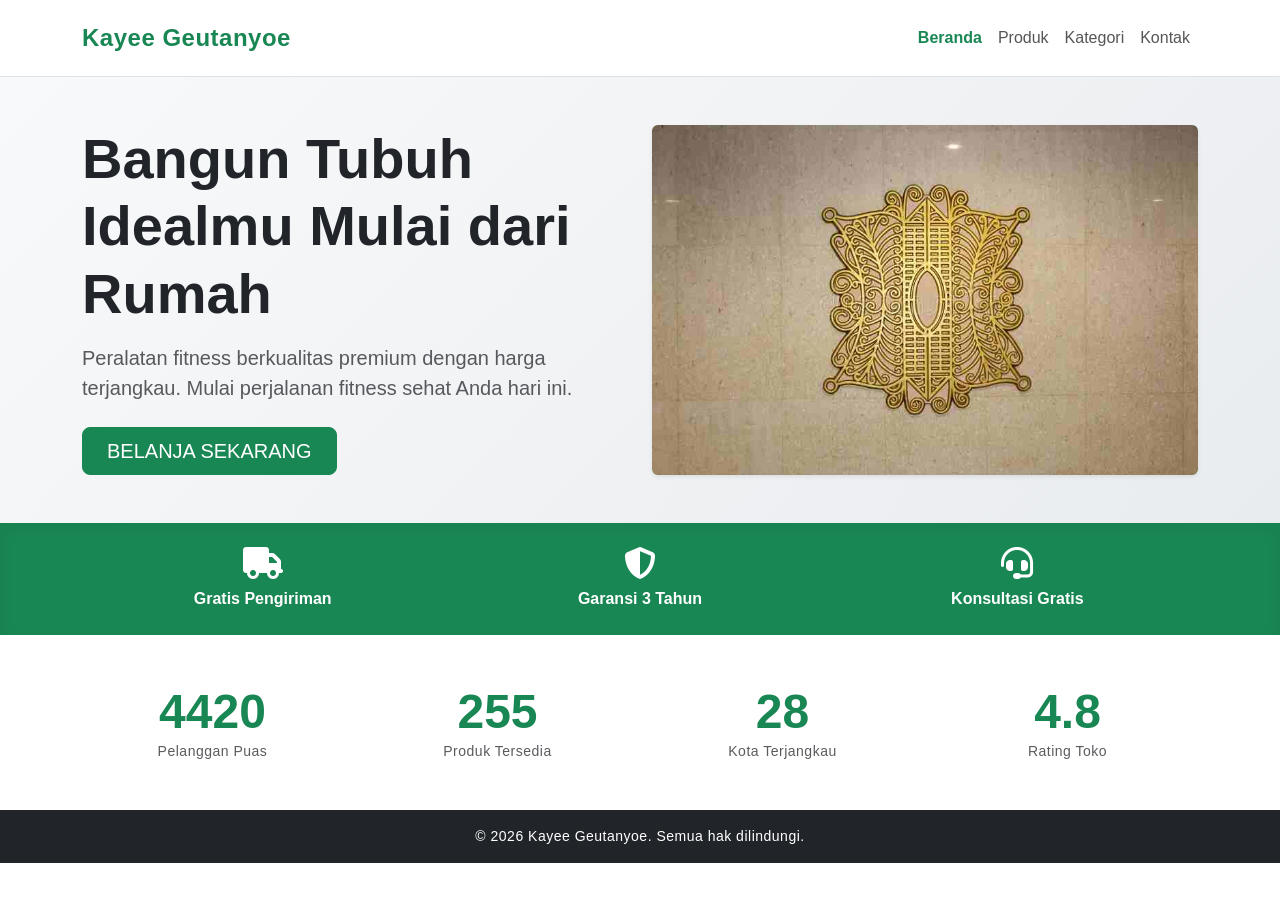
<file: index.html>
<!-- Menandakan bahwa dokumen ini menggunakan standar HTML5 terbaru -->
<!DOCTYPE html>
<!-- Mengatur bahasa utama dokumen menggunakan Bahasa Indonesia (id) -->
<html lang="id">
<head>
    <!-- Mengatur pengkodean karakter universal agar teks simbol terbaca dengan benar -->
    <meta charset="UTF-8">
    <!-- Mengatur area pandang agar website tampil responsif di semua ukuran layar gadget -->
    <meta name="viewport" content="width=device-width, initial-scale=1.0">
    <!-- Judul website yang akan muncul pada tab browser -->
    <title>Kayee Geutanyoe - Beranda</title>
    <!-- Menghubungkan library Bootstrap 5 CSS dari CDN untuk mempermudah tata letak -->
    <link href="https://cdn.jsdelivr.net/npm/bootstrap@5.3.2/dist/css/bootstrap.min.css" rel="stylesheet">
    <!-- Menghubungkan Font Awesome untuk menampilkan berbagai ikon gratis di halaman web -->
    <link rel="stylesheet" href="https://cdnjs.cloudflare.com/ajax/libs/font-awesome/6.4.0/css/all.min.css">
    <!-- Menghubungkan file stylesheet kustom buatan kita sendiri (style.css) -->
    <link rel="stylesheet" href="style.css">
</head>
<body>

    <!-- Komponen Navigasi Atas: menggunakan skema warna terang, menempel di atas, dan bergaris bawah -->
    <header class="navbar navbar-expand-lg navbar-light bg-white sticky-top border-bottom">
        <!-- Kontainer pembungkus isi menu agar sejajar secara proporsional di tengah layar -->
        <div class="container">
            <!-- Elemen logo brand toko dengan cetak tebal dan berwarna hijau kesuksesan -->
            <div class="logo navbar-brand fw-bold text-success">Kayee Geutanyoe</div>
            <!-- Tombol hamburger yang muncul otomatis saat web dibuka melalui layar HP -->
            <button class="navbar-toggler" type="button" data-bs-toggle="collapse" data-bs-target="#navbarNav">
                <!-- Ikon garis tiga ikonik untuk tombol menu responsive -->
                <span class="navbar-toggler-icon"></span>
            </button>
            <!-- Area pembungkus daftar menu yang bisa menyusut/sembunyi di layar kecil -->
            <nav class="collapse navbar-collapse" id="navbarNav">
                <!-- Daftar tautan menu navigasi berjejer yang digeser otomatis ke arah kanan (ms-auto) -->
                <ul class="navbar-nav ms-auto">
                    <!-- Menu Beranda: diatur aktif, dicetak tebal, dan berwarna hijau penanda posisi aktif -->
                    <li class="nav-item"><a class="nav-link active fw-bold text-success" href="index.html">Beranda</a></li>
                    <!-- Menu Produk: tautan mengarah ke file produk.html -->
                    <li class="nav-item"><a class="nav-link" href="produk.html">Produk</a></li>
                    <!-- Menu Kategori: tautan mengarah ke file kategori.html -->
                    <li class="nav-item"><a class="nav-link" href="kategori.html">Kategori</a></li>
                    <!-- Menu Kontak: tautan mengarah ke file kontak.html -->
                    <li class="nav-item"><a class="nav-link" href="kontak.html">Kontak</a></li>
                </ul>
            </nav>
        </div>
    </header>

    <!-- Bagian Banner Utama (Hero): diberi jarak vertikal (py-5) dan berlatar abu-abu terang -->
    <section class="hero py-5 bg-light">
        <!-- Kontainer utama penyeimbang konten banner -->
        <div class="container">
            <!-- Sistem baris (Grid Bootstrap) untuk membagi area teks kiri dan gambar kanan -->
            <div class="row align-items-center">
                <!-- Kolom Kiri: Mengambil ruang setengah layar besar, memberi jarak bawah di layar kecil -->
                <div class="col-md-6 mb-4 mb-md-0">
                    <!-- Judul utama berukuran besar, tebal, berwarna gelap, dengan jarak bawah -->
                    <h1 class="display-4 fw-bold text-dark mb-3">Bangun Tubuh Idealmu Mulai dari Rumah</h1>
                    <!-- Deskripsi penjelas produk bertekstur teks muted (abu-abu kalem) -->
                    <p class="lead text-muted mb-4">Peralatan fitness berkualitas premium dengan harga terjangkau. Mulai perjalanan fitness sehat Anda hari ini.</p>
                    <!-- Tombol aksi utama berwarna hijau besar untuk mengarahkan pengguna ke katalog produk -->
                    <a href="produk.html" class="btn btn-success btn-lg px-4 py-2">BELANJA SEKARANG</a>
                </div>
                <!-- Kolom Kanan: Wadah untuk menampilkan gambar visual utama banner -->
                <div class="col-md-6">
                    <!-- Kotak pembungkus gambar hero dengan sudut tumpul, bayangan halus, dan tinggi mutlak 350px -->
                    <div class="hero-image rounded overflow-hidden shadow-sm" style="height: 350px;">
                        <!-- Tag pemanggil gambar dari dalam sub-folder 'foto' dengan pengaturan skala penuh yang rapi -->
                        <img src="foto/Pinto-Aceh_11zon.jpg" alt="Spanduk Kayee Geutanyoe" class="img-fluid w-100 h-100 object-fit-cover">
                    </div>
                </div>
            </div>
        </div>
    </section>

    <!-- Bagian Nilai Tambah/Fitur Toko: latar belakang hijau dengan teks putih terang -->
    <section class="features py-4 bg-success text-white">
        <!-- Kontainer pemosisian baris fitur -->
        <div class="container">
            <!-- Baris grid berisi teks rata tengah dengan jarak celah antar kolom (g-3) -->
            <div class="row text-center g-3">
                <!-- Kolom Fitur 1: Mengambil sepertiga ruang layar desktop -->
                <div class="col-md-4 feature-item">
                    <!-- Memanggil ikon truk pengiriman dengan ukuran dua kali lipat dan berjarak bawah -->
                    <i class="fa-solid fa-truck fa-2x mb-2 feature-icon"></i>
                    <!-- Label teks deskripsi penjelas fitur pertama bercetak semi-tebal -->
                    <p class="mb-0 feature-text fw-semibold">Gratis Pengiriman</p>
                </div>
                <!-- Kolom Fitur 2: Mengambil sepertiga ruang layar desktop -->
                <div class="col-md-4 feature-item">
                    <!-- Memanggil ikon perisai pelindung garansi -->
                    <i class="fa-solid fa-shield-halved fa-2x mb-2 feature-icon"></i>
                    <!-- Label teks deskripsi penjelas fitur kedua -->
                    <p class="mb-0 feature-text fw-semibold">Garansi 3 Tahun</p>
                </div>
                <!-- Kolom Fitur 3: Mengambil sepertiga ruang layar desktop -->
                <div class="col-md-4 feature-item">
                    <!-- Memanggil ikon customer service headset -->
                    <i class="fa-solid fa-headset fa-2x mb-2 feature-icon"></i>
                    <!-- Label teks deskripsi penjelas fitur ketiga -->
                    <p class="mb-0 feature-text fw-semibold">Konsultasi Gratis</p>
                </div>
            </div>
        </div>
    </section>

    <!-- Bagian Angka Statistik Capaian Bisnis: berlatar putih bersih dengan teks rata tengah -->
    <section class="stats py-5 bg-white text-center">
        <!-- Kontainer pemosisian baris statistik -->
        <div class="container">
            <!-- Baris grid dengan pembagian kolom dinamis (2 kolom di HP, 4 kolom di komputer) -->
            <div class="row g-4">
                <!-- Kolom Angka 1 -->
                <div class="col-6 col-md-3">
                    <!-- Komponen angka pencapaian: nilai aslinya disimpan dalam properti data-target untuk dibaca JS -->
                    <span class="stat-number display-5 fw-bold text-success d-block" data-target="8500">0</span>
                    <!-- Teks keterangan pelabelan dari angka statistik di atas -->
                    <p class="stat-label text-muted mb-0">Pelanggan Puas</p>
                </div>
                <!-- Kolom Angka 2 -->
                <div class="col-6 col-md-3">
                    <!-- Angka pencapaian ketersediaan jumlah barang -->
                    <span class="stat-number display-5 fw-bold text-success d-block" data-target="420">0</span>
                    <!-- Teks label produk tersedia -->
                    <p class="stat-label text-muted mb-0">Produk Tersedia</p>
                </div>
                <!-- Kolom Angka 3 -->
                <div class="col-6 col-md-3">
                    <!-- Angka pencapaian perluasan jaringan wilayah -->
                    <span class="stat-number display-5 fw-bold text-success d-block" data-target="28">0</span>
                    <!-- Teks label jangkauan kota -->
                    <p class="stat-label text-muted mb-0">Kota Terjangkau</p>
                </div>
                <!-- Kolom Angka 4 -->
                <div class="col-6 col-md-3">
                    <!-- Angka skor nilai rating kepuasan toko -->
                    <span class="stat-number display-5 fw-bold text-success d-block" data-target="4.8">0</span>
                    <!-- Teks label rating toko resmi -->
                    <p class="stat-label text-muted mb-0">Rating Toko</p>
                </div>
            </div>
        </div>
    </section>

    <!-- Bagian Kaki Web (Footer): berlatar gelap, teks putih, berjarak vertikal tipis, teks rata tengah -->
    <footer class="bg-dark text-white py-3 text-center">
        <!-- Kontainer teks hak cipta agar tertata rapi -->
        <div class="container">
            <!-- Teks penanda hak cipta (Copyright) resmi bertahun 2026 -->
            <p class="mb-0">&copy; 2026 Kayee Geutanyoe. Semua hak dilindungi.</p>
        </div>
    </footer>

    <!-- Menyisipkan file pendukung JavaScript utama milik Bootstrap 5 -->
    <script src="https://cdn.jsdelivr.net/npm/bootstrap@5.3.2/dist/js/bootstrap.bundle.min.js"></script>
    <!-- Menyisipkan file script.js lokal buatan kita untuk menggerakkan animasi angka statistik -->
    <script src="script.js"></script>
</body>
</html>
</file>
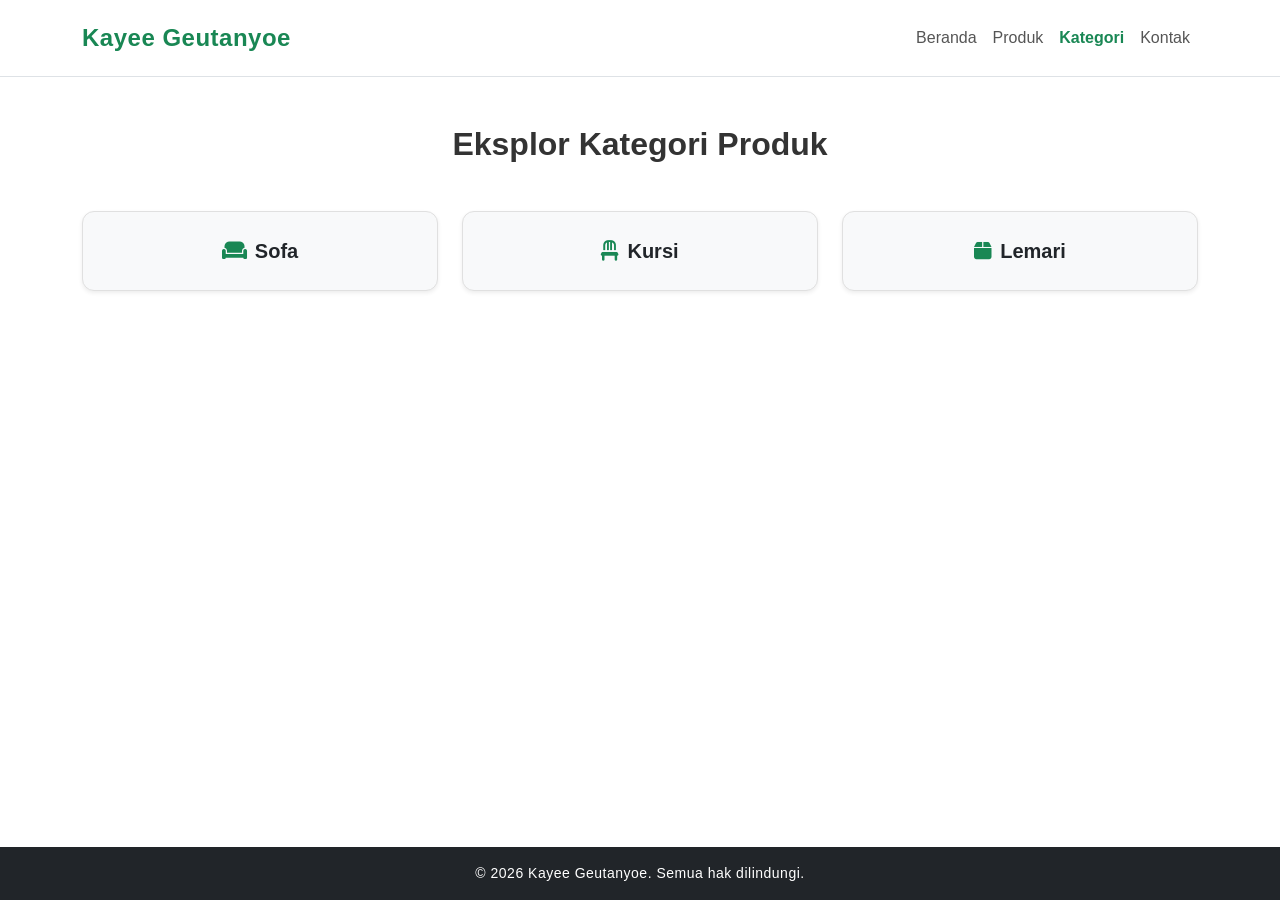
<file: kategori.html>
<!-- Menandakan bahwa dokumen ini menggunakan standar struktur HTML5 terbaru -->
<!DOCTYPE html>
<!-- Mengatur bahasa utama dokumen menggunakan Bahasa Indonesia (id) -->
<html lang="id">
<head>
    <!-- Mengatur pengkodean karakter universal agar semua simbol teks terbaca dengan benar -->
    <meta charset="UTF-8">
    <!-- Mengatur area pandang agar halaman tampil responsif di berbagai ukuran layar monitor dan HP -->
    <meta name="viewport" content="width=device-width, initial-scale=1.0">
    <!-- Judul halaman yang akan muncul pada tab browser saat dibuka -->
    <title>Kayee Geutanyoe - Kategori</title>
    <!-- Menghubungkan library Bootstrap 5 CSS via CDN untuk menyusun tata letak secara instan -->
    <link href="https://cdn.jsdelivr.net/npm/bootstrap@5.3.2/dist/css/bootstrap.min.css" rel="stylesheet">
    <!-- Menghubungkan library Font Awesome untuk menampilkan ikon-ikon dekorasi gratis -->
    <link rel="stylesheet" href="https://cdnjs.cloudflare.com/ajax/libs/font-awesome/6.4.0/css/all.min.css">
    <!-- Menghubungkan file stylesheet eksternal buatan kita sendiri (style.css) -->
    <link rel="stylesheet" href="style.css">
</head>
<!-- Mengaktifkan Flexbox vertikal dan batas tinggi minimal 100vh agar footer terdorong ke paling bawah layar -->
<body class="d-flex flex-column min-vh-100">

    <!-- Komponen Navigasi Atas: berlatar belakang putih, menempel saat di-scroll, dan bergaris bawah -->
    <header class="navbar navbar-expand-lg navbar-light bg-white sticky-top border-bottom">
        <!-- Kontainer pembungkus isi navigasi agar presisi berada di tengah halaman -->
        <div class="container">
            <!-- Elemen logo teks brand toko dengan cetak tebal dan berwarna hijau kesuksesan -->
            <div class="logo navbar-brand fw-bold text-success">Kayee Geutanyoe</div>
            <!-- Tombol menu hamburger yang muncul otomatis ketika website diakses via layar HP -->
            <button class="navbar-toggler" type="button" data-bs-toggle="collapse" data-bs-target="#navbarNav">
                <!-- Gambar ikon garis tiga sebagai visual dari tombol menu responsive -->
                <span class="navbar-toggler-icon"></span>
            </button>
            <!-- Area pembungkus daftar menu yang bisa menyusut/sembunyi di dalam layar gadget kecil -->
            <nav class="collapse navbar-collapse" id="navbarNav">
                <!-- Daftar tautan menu navigasi berjejer yang posisinya digeser otomatis ke sisi kanan (ms-auto) -->
                <ul class="navbar-nav ms-auto">
                    <!-- Menu Beranda: mengarah ke halaman utama index.html -->
                    <li class="nav-item"><a class="nav-link" href="index.html">Beranda</a></li>
                    <!-- Menu Produk: mengarah ke halaman daftar produk.html -->
                    <li class="nav-item"><a class="nav-link" href="produk.html">Produk</a></li>
                    <!-- Menu Kategori: diatur aktif, dicetak tebal, dan berwarna hijau penanda halaman yang sedang dibuka -->
                    <li class="nav-item"><a class="nav-link active fw-bold text-success" href="kategori.html">Kategori</a></li>
                    <!-- Menu Kontak: mengarah ke halaman informasi kontak.html -->
                    <li class="nav-item"><a class="nav-link" href="kontak.html">Kontak</a></li>
                </ul>
            </nav>
        </div>
    </header>

    <!-- Bagian Utama Konten Grid Kategori: diberi jarak vertikal atas-bawah sebesar py-5 -->
    <section class="py-5">
        <!-- Kontainer pembungkus agar isi kotak kategori tertata rapi di tengah dengan teks rata tengah -->
        <div class="container text-center">
            <!-- Judul bagian utama berukuran tebal dengan jarak margin bawah sebesar mb-5 -->
            <h2 class="fw-bold mb-5">Eksplor Kategori Produk</h2>
            <!-- Baris pembungkus kotak kategori: 1 kolom di HP, 2 kolom di tablet, dan 3 kolom di komputer desktop -->
            <div class="row row-cols-1 row-cols-sm-2 row-cols-md-3 g-4 category-grid">
                <!-- Kolom Kotak Kategori 1 -->
                <div class="col">
                    <!-- Kotak item kategori: diberi padding, garis pembatas, sudut tumpul, bayangan tipis, dan berlatar terang -->
                    <div class="category-item p-4 border rounded shadow-sm bg-light fs-5 fw-semibold text-dark">
                        <!-- Memanggil ikon sofa berwarna hijau dengan jarak spasi kanan (me-2) -->
                        <i class="fa-solid fa-couch text-success me-2"></i>Sofa
                    </div>
                </div>
                <!-- Kolom Kotak Kategori 2 -->
                <div class="col">
                    <!-- Kotak item kategori untuk Kursi -->
                    <div class="category-item p-4 border rounded shadow-sm bg-light fs-5 fw-semibold text-dark">
                        <!-- Memanggil ikon kursi kantor berwarna hijau -->
                        <i class="fa-solid fa-chair text-success me-2"></i>Kursi
                    </div>
                </div>
                <!-- Kolom Kotak Kategori 3 -->
                <div class="col">
                    <!-- Kotak item kategori untuk Lemari -->
                    <div class="category-item p-4 border rounded shadow-sm bg-light fs-5 fw-semibold text-dark">
                        <!-- Memanggil ikon kotak berkas/lemari berwarna hijau -->
                        <i class="fa-solid fa-box text-success me-2"></i>Lemari
                    </div>
                </div>
            </div>
        </div>
    </section>

    <!-- Bagian Kaki Halaman (Footer): berlatar gelap, teks putih, jarak vertikal tipis, dan margin atas otomatis (mt-auto) -->
    <footer class="bg-dark text-white py-3 text-center mt-auto">
        <!-- Kontainer penyeimbang posisi teks hak cipta -->
        <div class="container">
            <!-- Teks informasi hak cipta (Copyright) resmi bertahun 2026 -->
            <p class="mb-0">&copy; 2026 Kayee Geutanyoe. Semua hak dilindungi.</p>
        </div>
    </footer>

    <!-- Menyisipkan library JavaScript utama milik Bootstrap 5 agar fitur responsive berfungsi -->
    <script src="https://cdn.jsdelivr.net/npm/bootstrap@5.3.2/dist/js/bootstrap.bundle.min.js"></script>
</body>
</html>
</file>
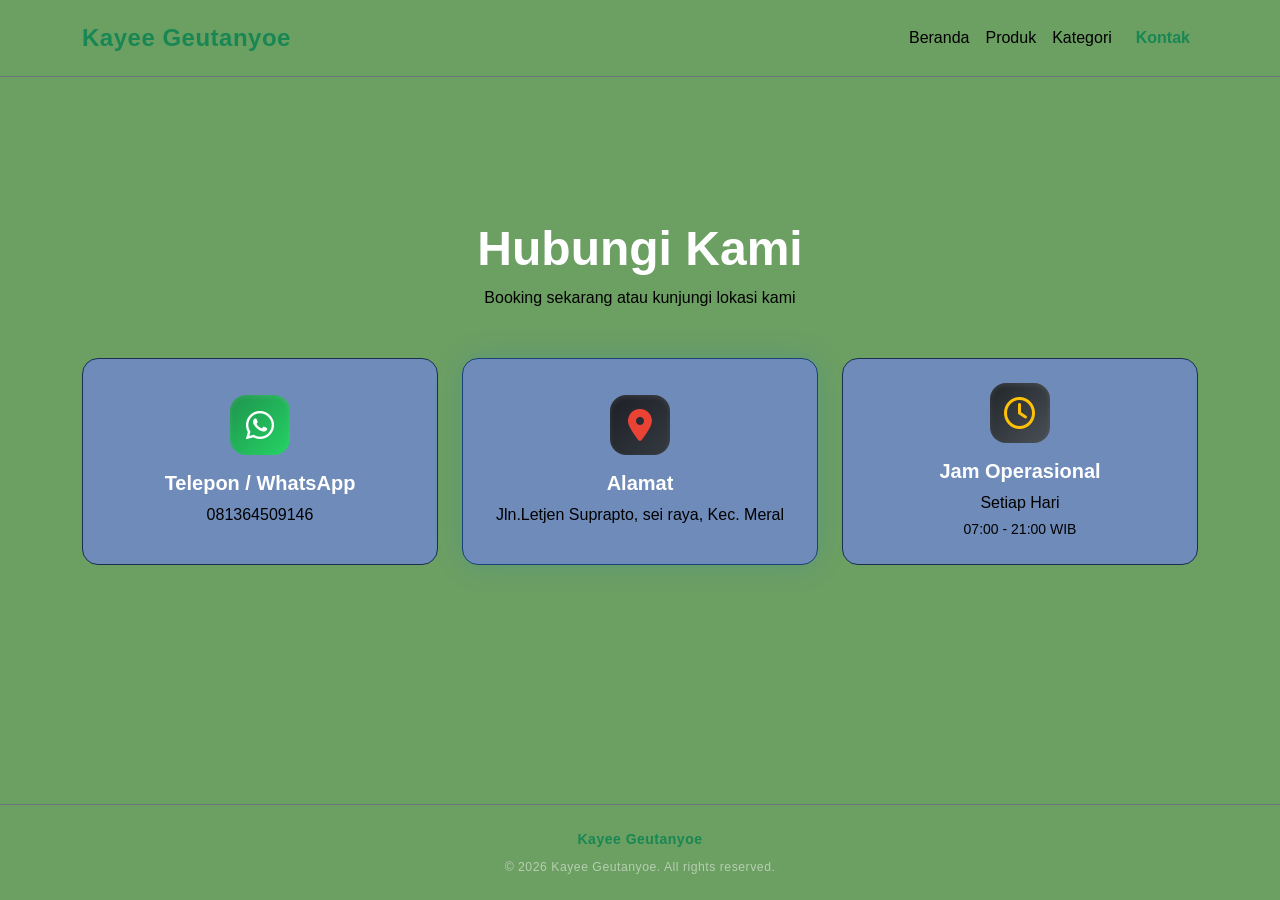
<file: kontak.html>
<!DOCTYPE html>
<html lang="id">
<head>
    <!-- Menentukan karakter UTF-8 agar mendukung berbagai simbol dan huruf -->
    <meta charset="UTF-8">

    <!-- Membuat tampilan responsif di perangkat mobile -->
    <meta name="viewport" content="width=device-width, initial-scale=1.0">

    <!-- Judul halaman yang muncul pada tab browser -->
    <title>Kayee Geutanyoe - Kontak</title>

    <!-- Bootstrap 5 CSS -->
    <link href="https://cdn.jsdelivr.net/npm/bootstrap@5.3.2/dist/css/bootstrap.min.css" rel="stylesheet">

    <!-- Font Awesome untuk ikon -->
    <link rel="stylesheet" href="https://cdnjs.cloudflare.com/ajax/libs/font-awesome/6.4.0/css/all.min.css">

    <!-- File CSS kustom -->
    <link rel="stylesheet" href="style.css">
</head>

<!-- Body menggunakan tema gelap dan flexbox agar footer selalu di bawah -->
<body class="bg-dark-navy text-white d-flex flex-column min-vh-100">

    <!-- =====================================================
         HEADER / MENU NAVIGASI
         ===================================================== -->
    <header class="navbar navbar-expand-lg navbar-dark bg-dark-navy border-bottom border-secondary sticky-top">
        <div class="container">

            <!-- Logo / Nama Website -->
            <div class="logo navbar-brand fw-bold text-success">
                Kayee Geutanyoe
            </div>

            <!-- Tombol menu untuk tampilan mobile -->
            <button class="navbar-toggler" type="button" data-bs-toggle="collapse" data-bs-target="#navbarNav">
                <span class="navbar-toggler-icon"></span>
            </button>

            <!-- Menu Navigasi -->
            <nav class="collapse navbar-collapse" id="navbarNav">
                <ul class="navbar-nav ms-auto align-items-center">

                    <!-- Link Beranda -->
                    <li class="nav-item">
                        <a class="nav-link text-light-muted" href="index.html">Beranda</a>
                    </li>

                    <!-- Link Produk -->
                    <li class="nav-item">
                        <a class="nav-link text-light-muted" href="produk.html">Produk</a>
                    </li>

                    <!-- Link Kategori -->
                    <li class="nav-item">
                        <a class="nav-link text-light-muted" href="kategori.html">Kategori</a>
                    </li>

                    <!-- Link Kontak (halaman aktif) -->
                    <li class="nav-item">
                        <a class="nav-link active fw-bold text-white ms-2" href="kontak.html">
                            Kontak
                        </a>
                    </li>

                </ul>
            </nav>
        </div>
    </header>

    <!-- =====================================================
         BAGIAN UTAMA HALAMAN KONTAK
         ===================================================== -->
    <main class="py-5 my-auto">
        <div class="container text-center">

            <!-- Judul halaman -->
            <h1 class="fw-bold display-5 mb-2">Hubungi Kami</h1>

            <!-- Deskripsi singkat -->
            <p class="text-light-muted mb-5">
                Booking sekarang atau kunjungi lokasi kami
            </p>

            <!-- Grid berisi 3 kartu informasi -->
            <div class="row g-4 justify-content-center">
                
                <!-- ==================================
                     KARTU 1 : WHATSAPP
                     ================================== -->
                <div class="col-md-4">

                    <!-- Link langsung ke WhatsApp -->
                    <a href="https://wa.me/6281364509146" target="_blank" class="text-decoration-none text-white">

                        <div class="contact-card p-4 rounded-4 h-100 d-flex flex-column align-items-center justify-content-center">

                            <!-- Ikon WhatsApp -->
                            <div class="icon-box bg-whatsapp mb-3">
                                <i class="fa-brands fa-whatsapp fa-2x"></i>
                            </div>

                            <!-- Judul kartu -->
                            <h3 class="h5 fw-bold mb-2">
                                Telepon / WhatsApp
                            </h3>

                            <!-- Nomor WhatsApp -->
                            <p class="text-light-muted mb-0">
                                081364509146
                            </p>

                        </div>
                    </a>
                </div>

                <!-- ==================================
                     KARTU 2 : ALAMAT
                     ================================== -->
                <div class="col-md-4">

                    <!-- Kartu alamat dengan efek glow -->
                    <div class="contact-card p-4 rounded-4 h-100 d-flex flex-column align-items-center justify-content-center active-glow">

                        <!-- Ikon lokasi -->
                        <div class="icon-box bg-maps mb-3">
                            <i class="fa-solid fa-location-dot fa-2x"></i>
                        </div>

                        <!-- Judul kartu -->
                        <h3 class="h5 fw-bold mb-2">
                            Alamat
                        </h3>

                        <!-- Informasi alamat -->
                        <p class="text-light-muted mb-0">
                            Jln.Letjen Suprapto, sei raya, Kec. Meral
                        </p>

                    </div>
                </div>

                <!-- ==================================
                     KARTU 3 : JAM OPERASIONAL
                     ================================== -->
                <div class="col-md-4">

                    <div class="contact-card p-4 rounded-4 h-100 d-flex flex-column align-items-center justify-content-center">

                        <!-- Ikon jam -->
                        <div class="icon-box bg-clock mb-3">
                            <i class="fa-regular fa-clock fa-2x"></i>
                        </div>

                        <!-- Judul kartu -->
                        <h3 class="h5 fw-bold mb-2">
                            Jam Operasional
                        </h3>

                        <!-- Hari operasional -->
                        <p class="text-light-muted mb-1">
                            Setiap Hari
                        </p>

                        <!-- Jam buka -->
                        <p class="text-light-muted small mb-0">
                            07:00 - 21:00 WIB
                        </p>

                    </div>
                </div>

            </div>
        </div>
    </main>

    <!-- =====================================================
         FOOTER
         ===================================================== -->
    <footer class="bg-dark-navy text-white-50 py-4 text-center border-top border-secondary mt-auto">
        <div class="container">

            <!-- Nama website -->
            <div class="d-flex align-items-center justify-content-center gap-2 mb-2 text-white fw-semibold">
                <span class="text-success">Kayee Geutanyoe</span>
            </div>

            <!-- Copyright -->
            <p class="mb-0 small">
                &copy; 2026 Kayee Geutanyoe. All rights reserved.
            </p>

        </div>
    </footer>

    <!-- Bootstrap Bundle JS -->
    <script src="https://cdn.jsdelivr.net/npm/bootstrap@5.3.2/dist/js/bootstrap.bundle.min.js"></script>

</body>
</html>
</file>
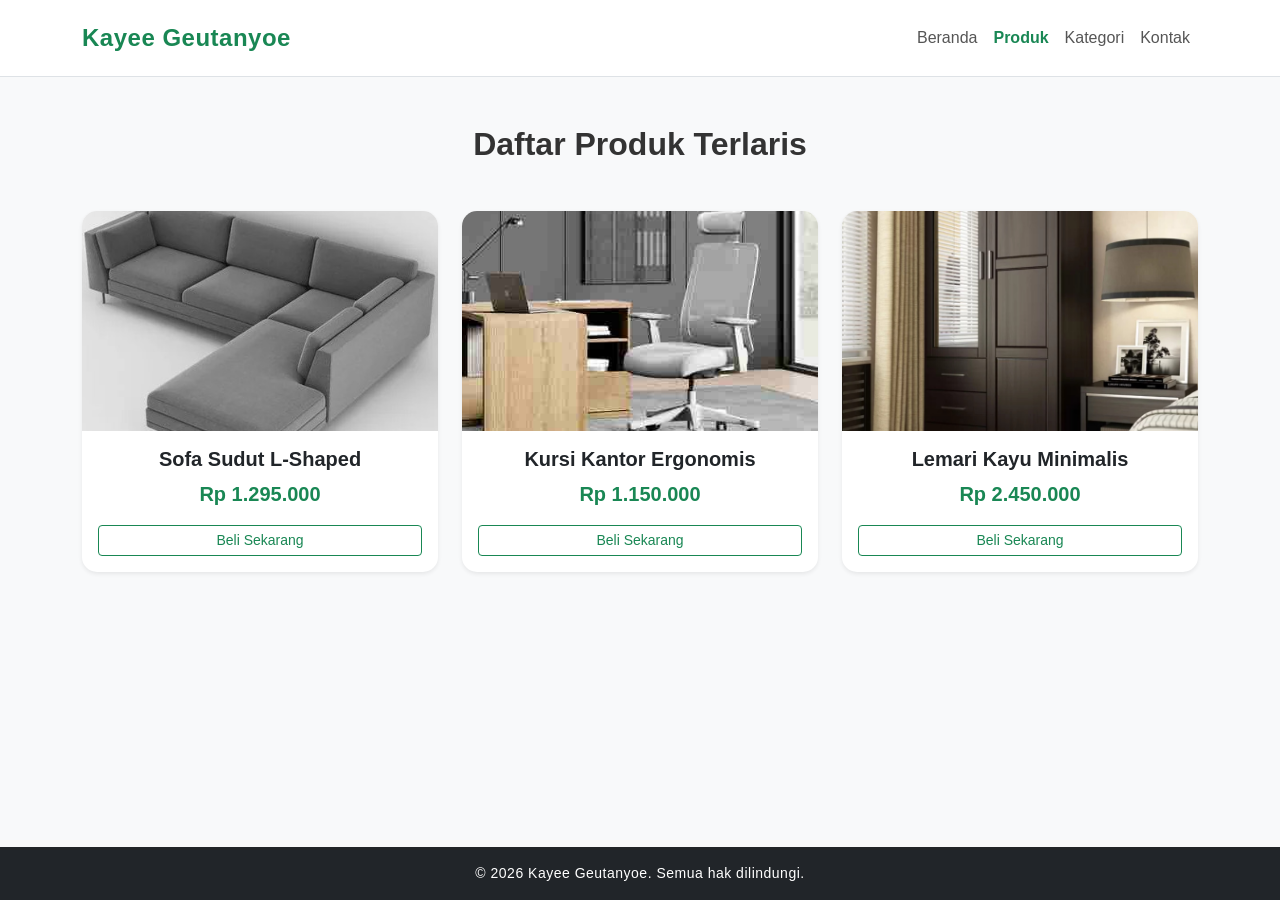
<file: produk.html>
<!DOCTYPE html>
<html lang="id">
<head>
    <!-- Mengatur karakter agar mendukung huruf dan simbol UTF-8 -->
    <meta charset="UTF-8">

    <!-- Membuat tampilan responsif di berbagai ukuran layar -->
    <meta name="viewport" content="width=device-width, initial-scale=1.0">

    <!-- Judul halaman yang tampil di tab browser -->
    <title>Kayee Geutanyoe - Produk</title>

    <!-- Memanggil framework Bootstrap -->
    <link href="https://cdn.jsdelivr.net/npm/bootstrap@5.3.2/dist/css/bootstrap.min.css" rel="stylesheet">

    <!-- Memanggil library Font Awesome untuk ikon -->
    <link rel="stylesheet" href="https://cdnjs.cloudflare.com/ajax/libs/font-awesome/6.4.0/css/all.min.css">

    <!-- Menghubungkan file CSS eksternal -->
    <link rel="stylesheet" href="style.css">
</head>

<!-- Body menggunakan background terang dan flexbox agar footer selalu di bawah -->
<body class="bg-light d-flex flex-column min-vh-100">

    <!-- Header / Navbar -->
    <header class="navbar navbar-expand-lg navbar-light bg-white sticky-top border-bottom">
        <div class="container">

            <!-- Logo atau nama website -->
            <div class="logo navbar-brand fw-bold text-success">Kayee Geutanyoe</div>

            <!-- Tombol menu untuk tampilan mobile -->
            <button class="navbar-toggler" type="button" data-bs-toggle="collapse" data-bs-target="#navbarNav">
                <span class="navbar-toggler-icon"></span>
            </button>

            <!-- Menu navigasi -->
            <nav class="collapse navbar-collapse" id="navbarNav">
                <ul class="navbar-nav ms-auto">

                    <!-- Menu Beranda -->
                    <li class="nav-item">
                        <a class="nav-link" href="index.html">Beranda</a>
                    </li>

                    <!-- Menu Produk (halaman aktif) -->
                    <li class="nav-item">
                        <a class="nav-link active fw-bold text-success" href="produk.html">Produk</a>
                    </li>

                    <!-- Menu Kategori -->
                    <li class="nav-item">
                        <a class="nav-link" href="kategori.html">Kategori</a>
                    </li>

                    <!-- Menu Kontak -->
                    <li class="nav-item">
                        <a class="nav-link" href="kontak.html">Kontak</a>
                    </li>

                </ul>
            </nav>
        </div>
    </header>

    <!-- Section Daftar Produk -->
    <section class="py-5">
        <div class="container">

            <!-- Judul bagian produk -->
            <h2 class="text-center fw-bold mb-5">Daftar Produk Terlaris</h2>

            <!-- Grid produk menggunakan Bootstrap -->
            <div class="row row-cols-1 row-cols-md-3 g-4 product-grid">
                
                <!-- Produk 1 -->
                <div class="col">
                    <article class="card h-100 product-card border-0 shadow-sm overflow-hidden">

                        <!-- Gambar produk -->
                        <div class="product-img" style="height: 220px;">
                            <img src="foto/sofaa.jpg" alt="Sofa Sudut L-Shaped" class="w-100 h-100 object-fit-cover">
                        </div>

                        <!-- Informasi produk -->
                        <div class="card-body text-center">
                            <h3 class="h5 card-title fw-bold">Sofa Sudut L-Shaped</h3>

                            <!-- Harga produk -->
                            <p class="price text-success fw-bold fs-5">Rp 1.295.000</p>

                            <!-- Tombol beli -->
                            <button class="btn btn-outline-success btn-sm w-100 btn-beli">
                                Beli Sekarang
                            </button>
                        </div>
                    </article>
                </div>
                
                <!-- Produk 2 -->
                <div class="col">
                    <article class="card h-100 product-card border-0 shadow-sm overflow-hidden">

                        <!-- Gambar produk -->
                        <div class="product-img" style="height: 220px;">
                            <img src="foto/kursi 2.jpg" alt="Kursi Kantor Ergonomis" class="w-100 h-100 object-fit-cover">
                        </div>

                        <!-- Informasi produk -->
                        <div class="card-body text-center">
                            <h3 class="h5 card-title fw-bold">Kursi Kantor Ergonomis</h3>

                            <!-- Harga produk -->
                            <p class="price text-success fw-bold fs-5">Rp 1.150.000</p>

                            <!-- Tombol beli -->
                            <button class="btn btn-outline-success btn-sm w-100 btn-beli">
                                Beli Sekarang
                            </button>
                        </div>
                    </article>
                </div>
                
                <!-- Produk 3 -->
                <div class="col">
                    <article class="card h-100 product-card border-0 shadow-sm overflow-hidden">

                        <!-- Gambar produk -->
                        <div class="product-img" style="height: 220px;">
                            <img src="foto/lemari 4.jpeg" alt="Lemari Kayu Minimalis" class="w-100 h-100 object-fit-cover">
                        </div>

                        <!-- Informasi produk -->
                        <div class="card-body text-center">
                            <h3 class="h5 card-title fw-bold">Lemari Kayu Minimalis</h3>

                            <!-- Harga produk -->
                            <p class="price text-success fw-bold fs-5">Rp 2.450.000</p>

                            <!-- Tombol beli -->
                            <button class="btn btn-outline-success btn-sm w-100 btn-beli">
                                Beli Sekarang
                            </button>
                        </div>
                    </article>
                </div>

            </div>
        </div>
    </section>

    <!-- Footer -->
    <footer class="bg-dark text-white py-3 text-center mt-auto">
        <div class="container">

            <!-- Copyright -->
            <p class="mb-0">
                &copy; 2026 Kayee Geutanyoe. Semua hak dilindungi.
            </p>

        </div>
    </footer>

    <!-- Bootstrap JavaScript -->
    <script src="https://cdn.jsdelivr.net/npm/bootstrap@5.3.2/dist/js/bootstrap.bundle.min.js"></script>

    <!-- File JavaScript buatan sendiri -->
    <script src="script.js"></script>

</body>
</html>
</file>
<file: style.css>
/* ==========================================================================
   KAYEE GEUTANYOE CUSTOM STYLE
   File CSS utama untuk mengatur tampilan website
   ========================================================================== */

/* ==========================================================================
   1. PENGATURAN UMUM DAN FONT
   ========================================================================== */

/* Mengatur jenis font utama, warna teks, dan mencegah scroll horizontal */
body {
    font-family: 'Segoe UI', Roboto, Helvetica, Arial, sans-serif;
    color: #333333;
    overflow-x: hidden;
}

/* ==========================================================================
   2. HEADER / NAVIGASI
   ========================================================================== */

/* Mengatur animasi transisi pada navbar */
.navbar {
    transition: all 0.3s ease;
    padding: 15px 0;
}

/* Gaya logo website */
.logo {
    font-size: 24px;
    letter-spacing: 0.5px;
}

/* Gaya dasar link navigasi */
.nav-link {
    font-weight: 500;
    color: #555555 !important;
    transition: color 0.2s ease;
}

/* Warna link saat hover atau halaman aktif */
.nav-link:hover, .nav-link.active {
    color: #198754 !important;
}

/* ==========================================================================
   3. AREA HERO / SPANDUK UTAMA
   ========================================================================== */

/* Memberikan background gradasi pada section hero */
.hero {
    background: linear-gradient(135deg, #f8f9fa 0%, #e9ecef 100%);
}

/* Gaya kotak gambar hero */
.hero-image {
    background: linear-gradient(135deg, #a8ff78 0%, #78ffd6 100%) !important;
    color: #2c3e50 !important;
    box-shadow: 0 10px 20px rgba(0, 0, 0, 0.05);
    border: none !important;
    transition: transform 0.5s ease;
}

/* Efek zoom ringan saat gambar hero disentuh cursor */
.hero-image:hover {
    transform: scale(1.02);
}

/* ==========================================================================
   4. BAGIAN KATEGORI PRODUK
   ========================================================================== */

/* Gaya dasar setiap item kategori */
.category-item {
    transition: all 0.3s cubic-bezier(0.25, 0.8, 0.25, 1);
    border-radius: 12px !important;
    border: 1px solid #e0e0e0 !important;
}

/* Efek hover pada kategori */
.category-item:hover {
    transform: translateY(-5px);
    background-color: #ffffff !important;
    border-color: #198754 !important;
    box-shadow: 0 10px 20px rgba(25, 135, 84, 0.1) !important;
}

/* ==========================================================================
   5. KARTU PRODUK TERLARIS
   ========================================================================== */

/* Gaya dasar kartu produk */
.product-card {
    transition: all 0.3s cubic-bezier(0.25, 0.8, 0.25, 1);
    border-radius: 15px !important;
    overflow: hidden;
}

/* Wadah gambar produk */
.product-img {

    /* Mengatur area gambar produk */
.product-img {
    width: 100%;
    overflow: hidden;
}

/* Membuat gambar memenuhi area secara proporsional */
.product-img img {
    object-fit: cover;
    width: 100%;
    height: 100%;
    transition: transform 0.3s ease;
}

/* Efek zoom pada gambar ketika kartu di-hover */
.product-card:hover .product-img img {
    transform: scale(1.06);
}
}

/* Efek hover pada kartu produk */
.product-card:hover {
    transform: translateY(-8px);
    box-shadow: 0 15px 30px rgba(0, 0, 0, 0.1) !important;
}

/* ==========================================================================
   6. BAGIAN FITUR DAN IKON
   ========================================================================== */

/* Memberikan efek bayangan ke dalam pada section fitur */
.features {
    box-shadow: inset 0 5px 15px rgba(0,0,0,0.05);
}

/* Gaya ikon fitur */
.feature-icon {
    transition: transform 0.3s ease;
}

/* Efek animasi saat item fitur disentuh cursor */
.feature-item:hover .feature-icon {
    transform: bounce 0.5s infinite alternate;
    transform: scale(1.2);
}

/* ==========================================================================
   7. BAGIAN STATISTIK
   ========================================================================== */

/* Membuat angka statistik memiliki ukuran digit yang konsisten */
.stat-number {
    font-variant-numeric: tabular-nums;
}

/* Gaya label statistik */
.stat-label {
    font-size: 14px;
    font-weight: 500;
    letter-spacing: 0.5px;
}

/* ==========================================================================
   8. FORM HALAMAN KONTAK
   ========================================================================== */

/* Gaya dasar input dan textarea */
.form-content {
    border-radius: 8px;
    padding: 10px 15px;
    border: 1px solid #ced4da;
    transition: all 0.2s ease;
}

/* Efek fokus pada form */
.form-content:focus {
    border-color: #198754;
    box-shadow: 0 0 0 0.25rem rgba(25, 135, 84, 0.25);
}

/* ==========================================================================
   9. FOOTER
   ========================================================================== */

/* Mengatur ukuran dan jarak huruf footer */
footer {
    font-size: 14px;
    letter-spacing: 0.5px;
}

/* ==========================================================================
   GAYA KHUSUS HALAMAN KONTAK
   ========================================================================== */

/* Background utama halaman kontak */
.bg-dark-navy {
    background-color: #6c9f62 !important;
}

/* Warna teks deskripsi */
.text-light-muted {
    color: #000000 !important;
}

/* Kartu informasi kontak */
.contact-card {
    background-color: #6e8bb9;
    border: 1px solid #1a2f50;
    transition: all 0.3s ease;
    cursor: pointer;
}

/* Efek hover kartu kontak */
.contact-card:hover {
    transform: translateY(-5px);
    border-color: #2a4b7c;
    box-shadow: 0 10px 25px rgba(0, 0, 0, 0.3);
}

/* Efek glow khusus pada kartu aktif */
.contact-card.active-glow {
    border-color: #1a417a;
    box-shadow: 0 0 30px rgba(13, 110, 253, 0.15);
}

/* Kotak pembungkus ikon */
.icon-box {
    width: 60px;
    height: 60px;
    display: flex;
    align-items: center;
    justify-content: center;
    border-radius: 16px;
    box-shadow: inset 0 2px 5px rgba(255,255,255,0.1);
}

/* Warna ikon WhatsApp */
.bg-whatsapp {
    background: linear-gradient(135deg, #1f944d, #25d366);
}

/* Warna ikon Google Maps */
.bg-maps {
    background: linear-gradient(135deg, #1d2026, #343a40);
    color: #ea4335;
}

/* Warna ikon Jam Operasional */
.bg-clock {
    background: linear-gradient(135deg, #212529, #495057);
    color: #ffc107;
}
</file>
